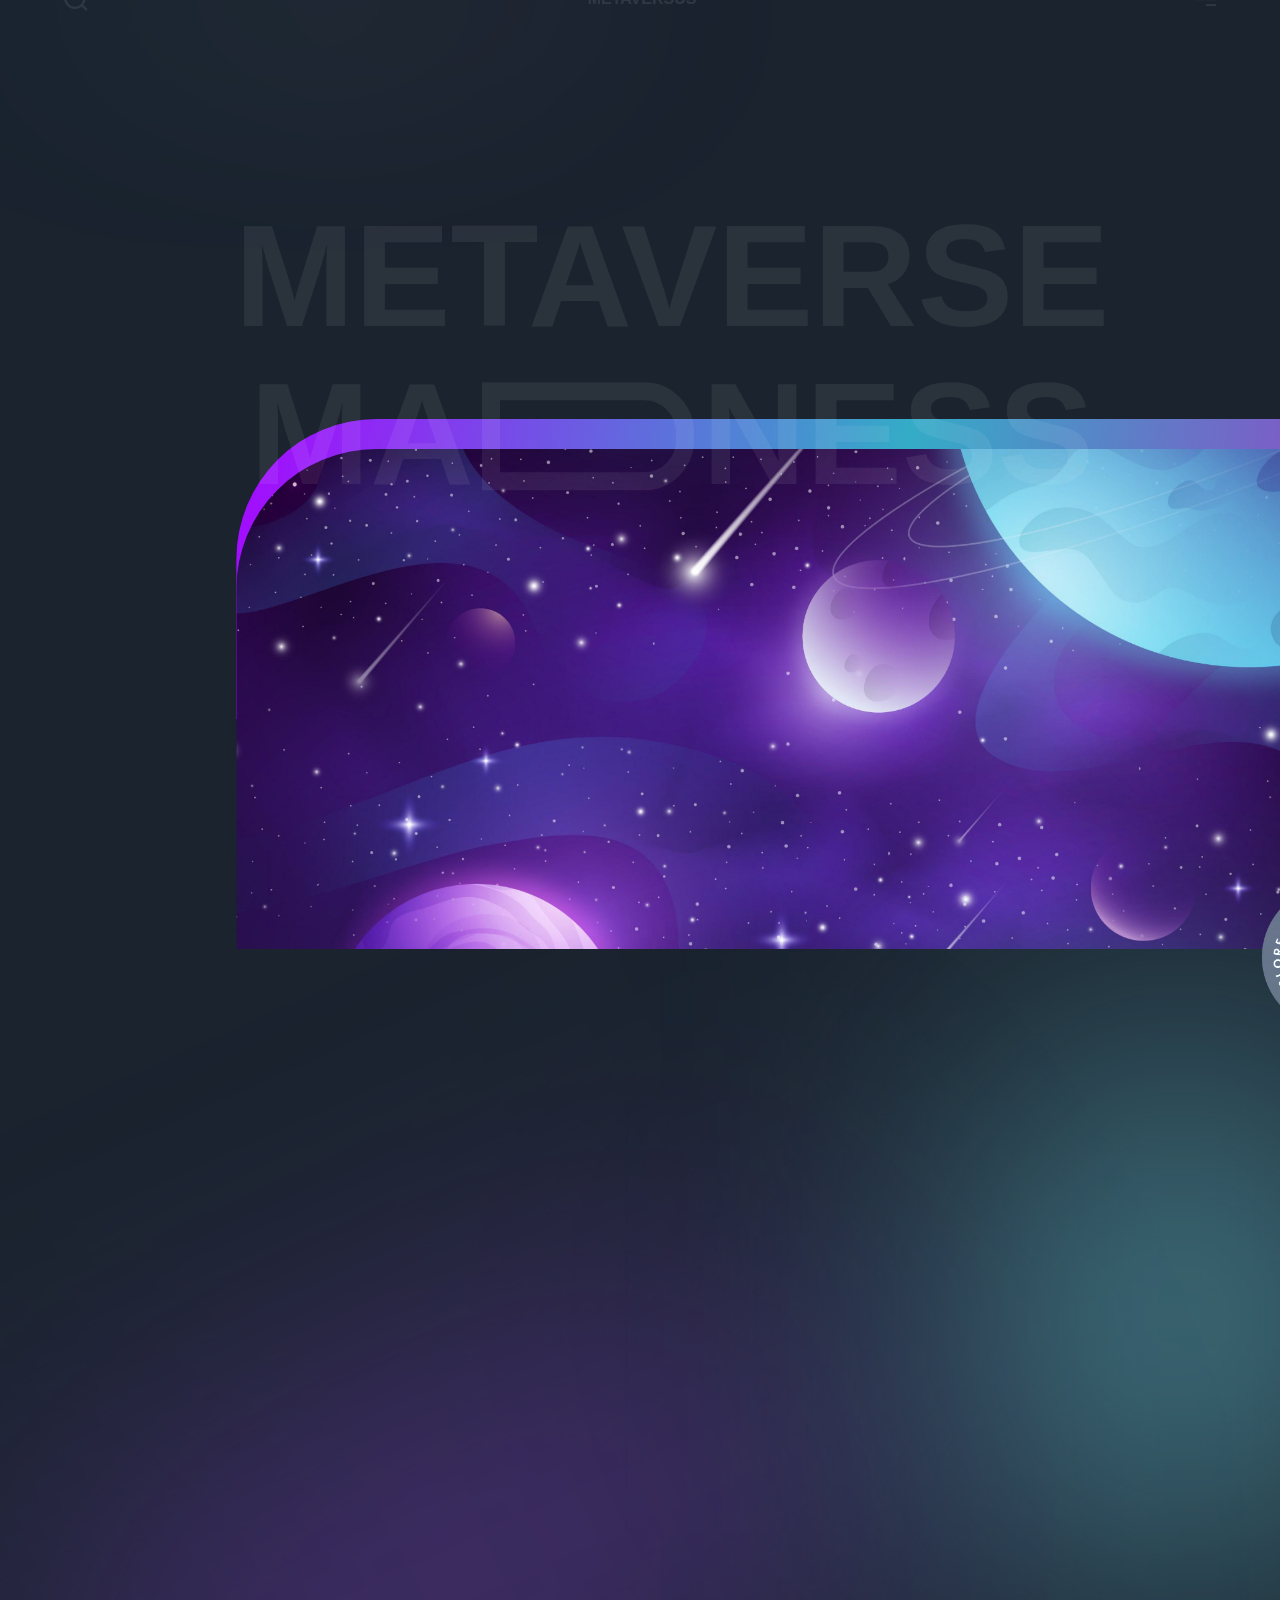
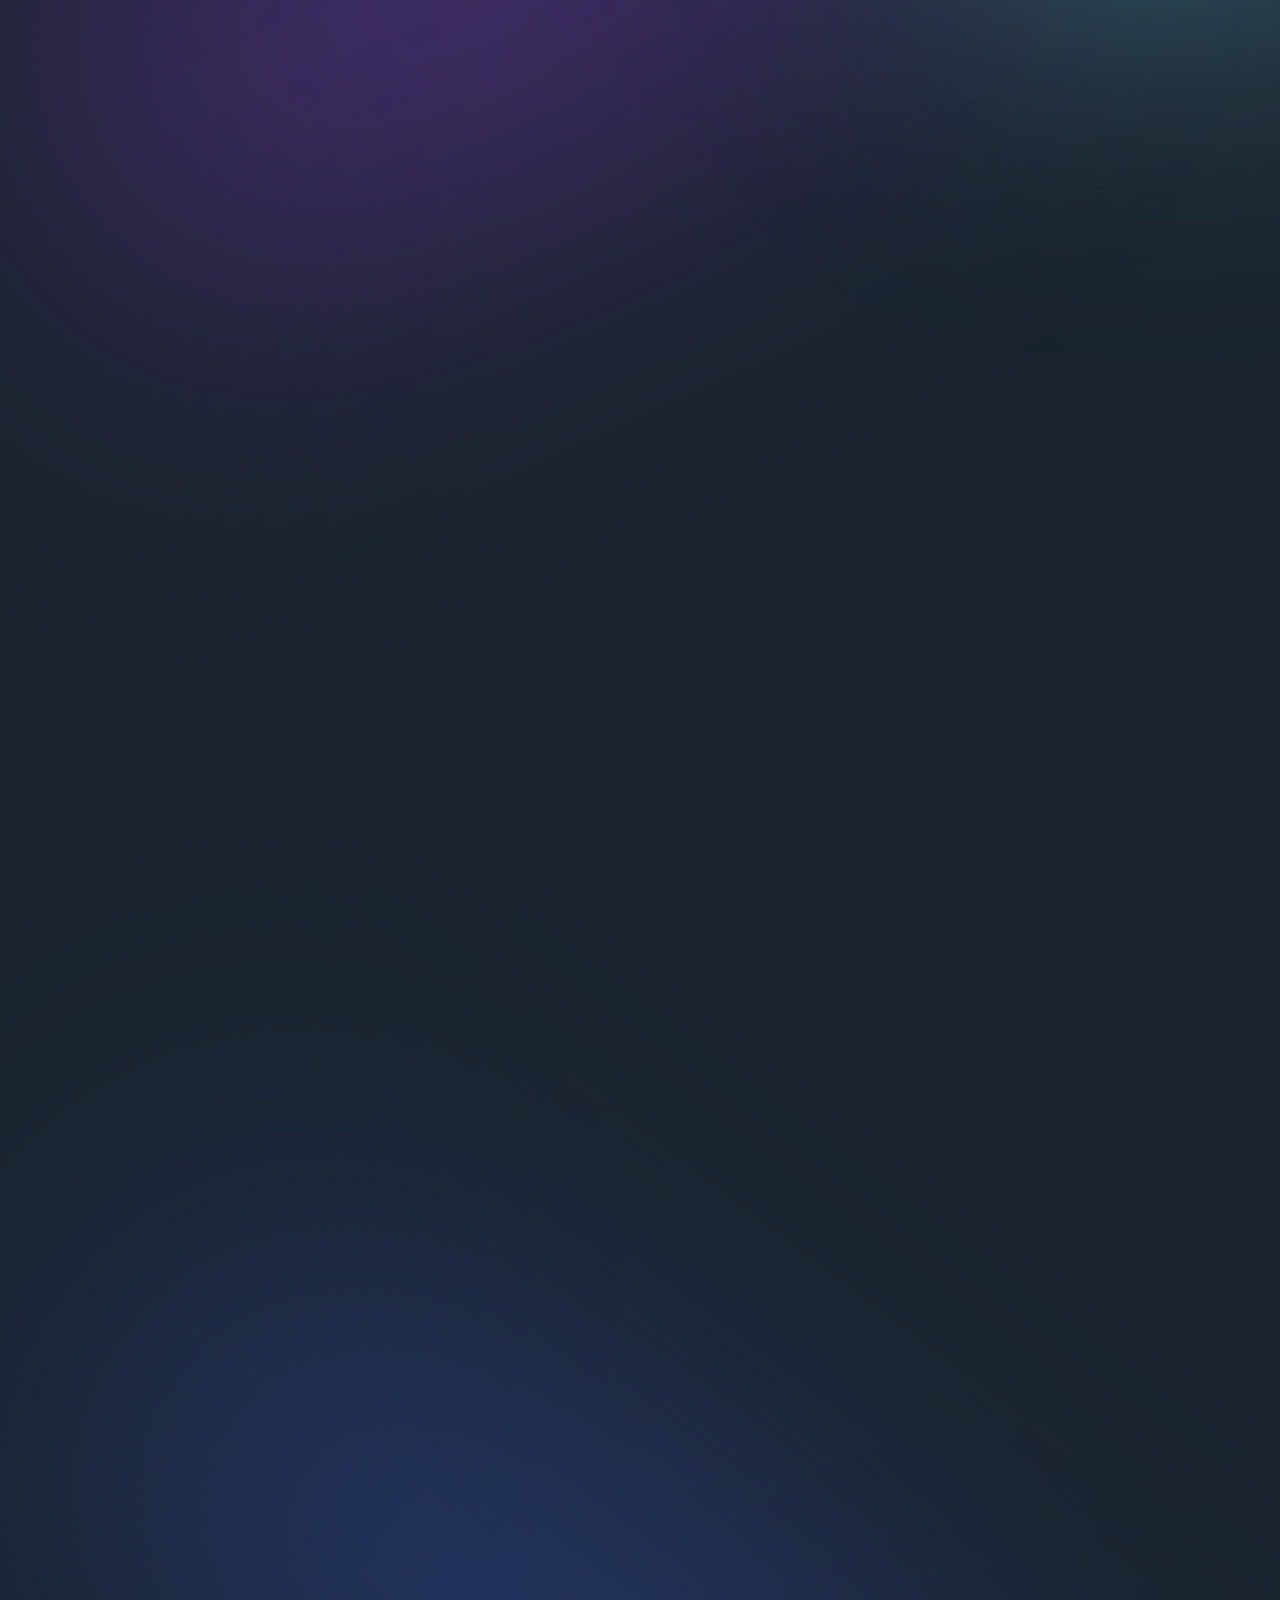
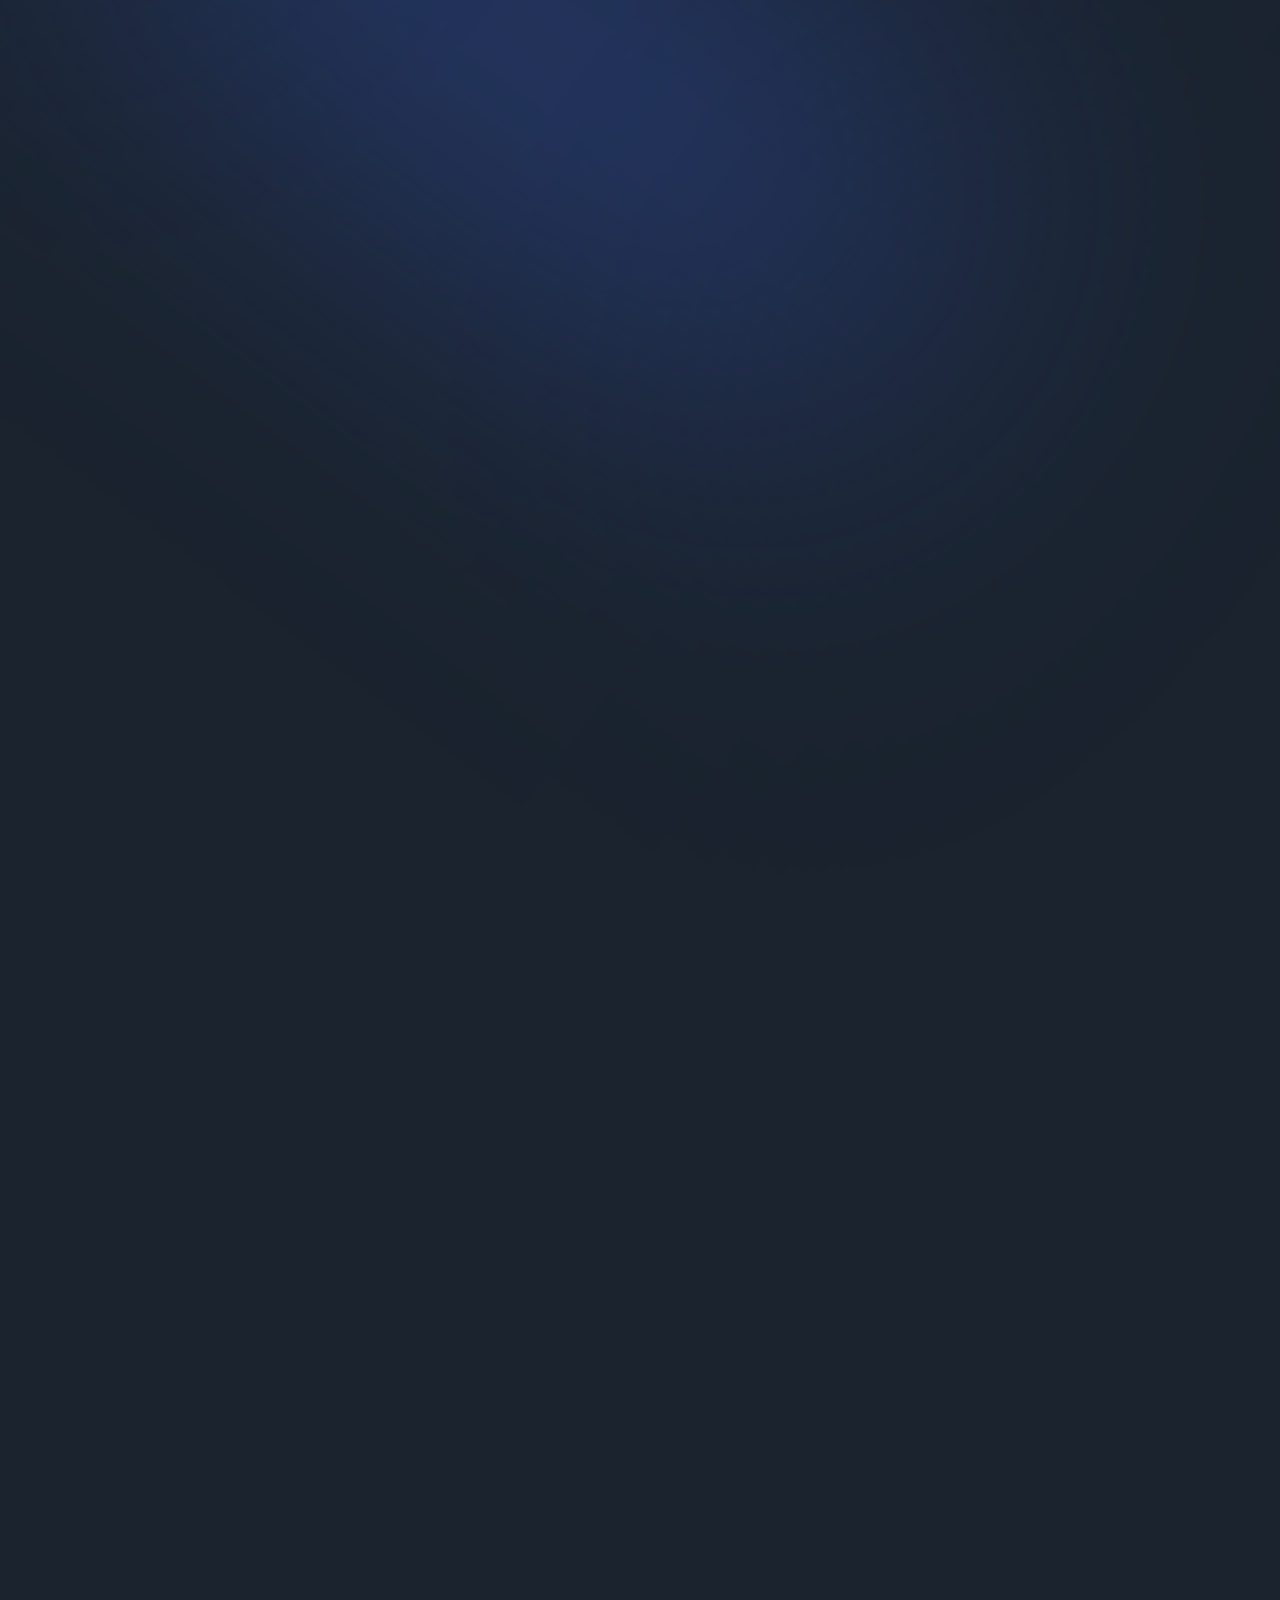
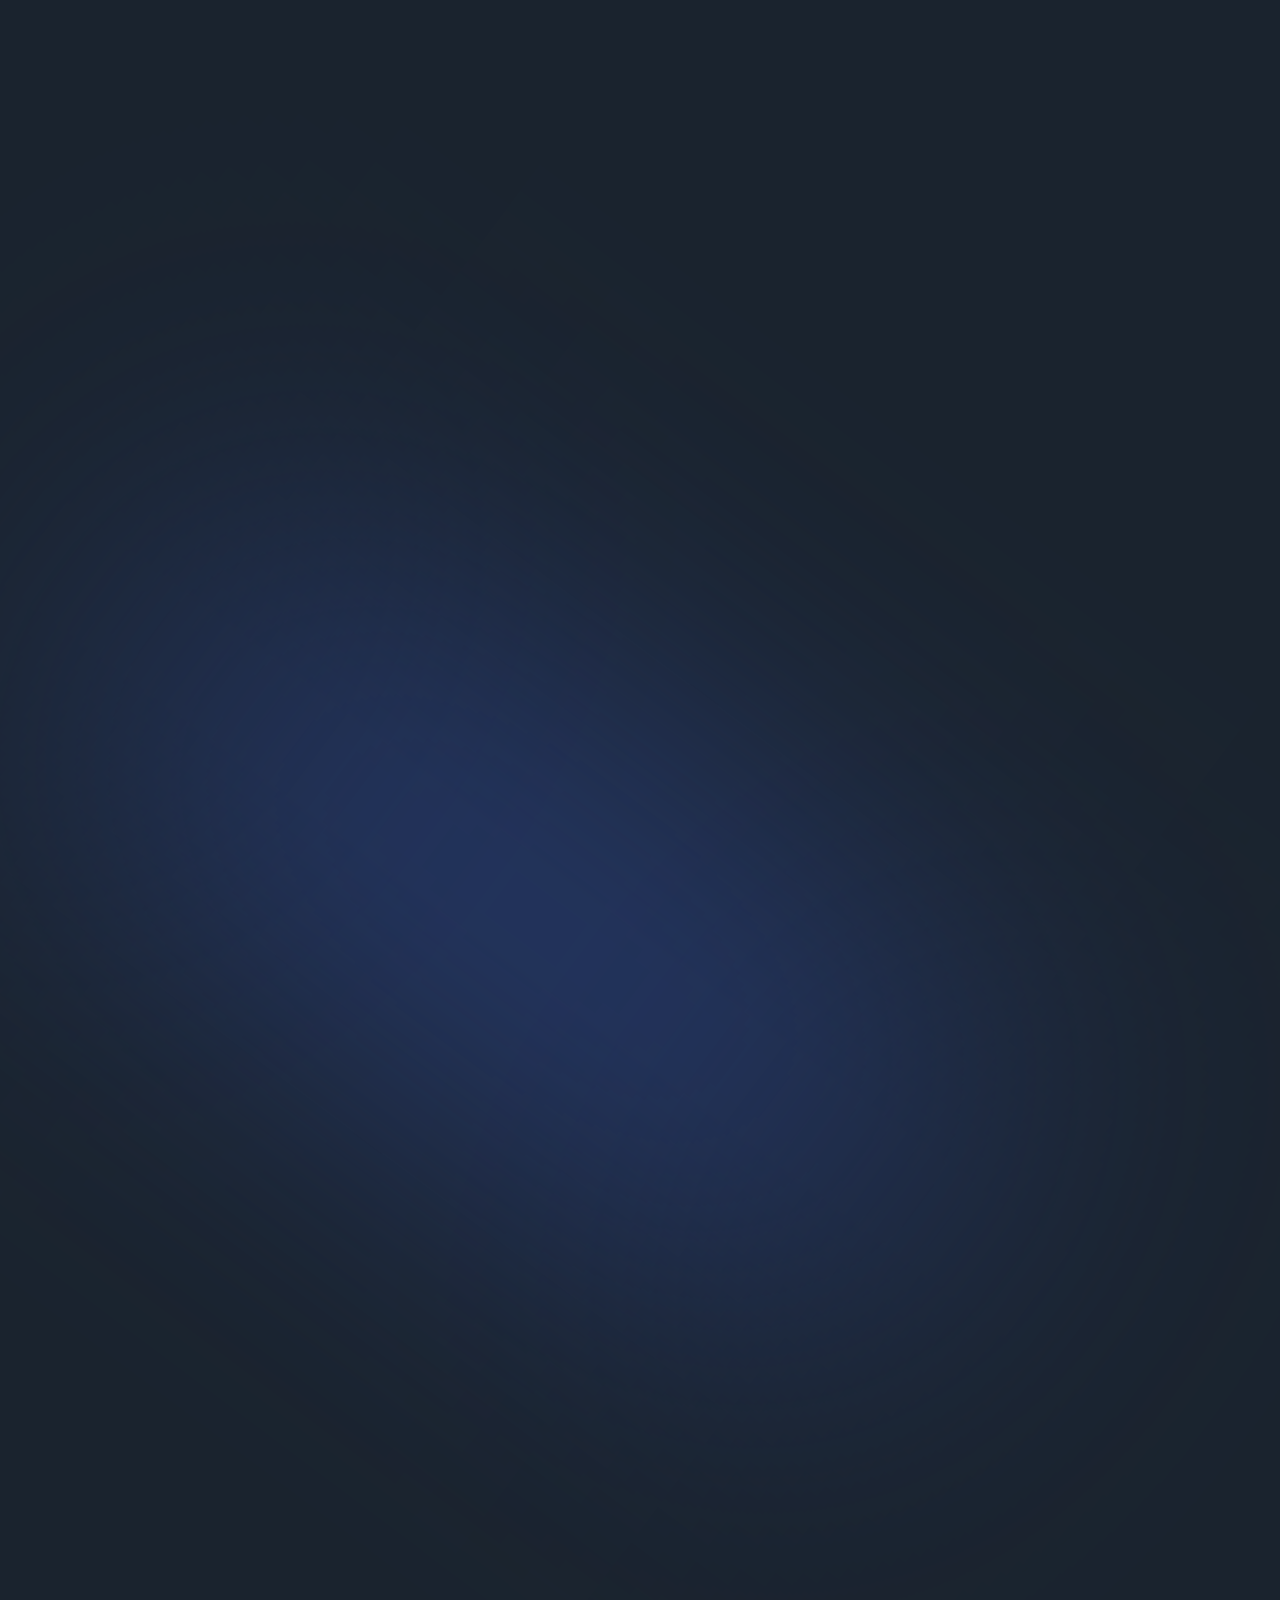
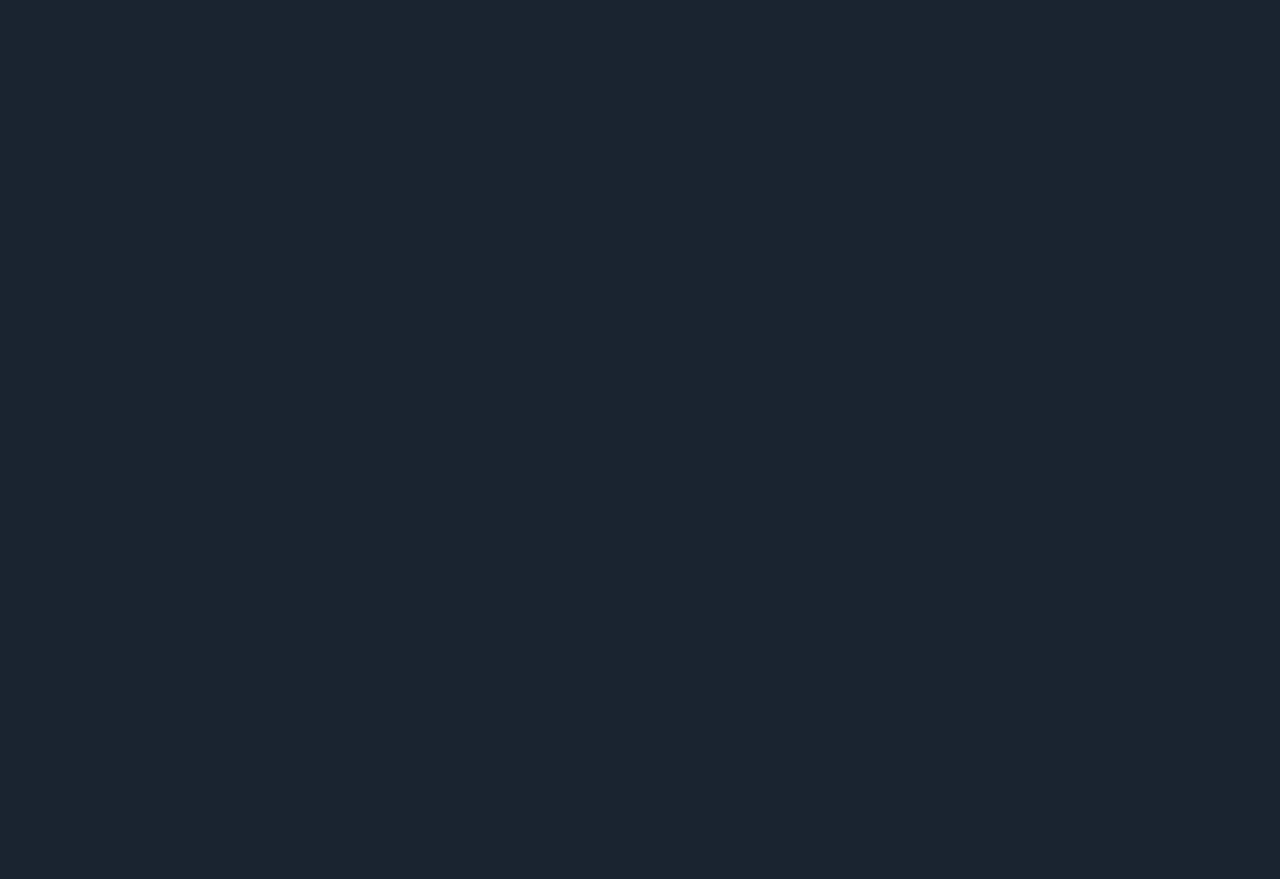
<file: index.html>
<!DOCTYPE html><html><head><meta charSet="utf-8"/><title>Metaversus</title><meta name="viewport" content="width=device-width, initial-scale=1"/><link rel="icon" href="/favicon.ico"/><link rel="preconnect" href="https://stijndv.com"/><link rel="stylesheet" href="https://stijndv.com/fonts/Eudoxus-Sans.css"/><meta name="next-head-count" content="6"/><link rel="preload" href="/_next/static/css/f30b71ea267cb8d8.css" as="style"/><link rel="stylesheet" href="/_next/static/css/f30b71ea267cb8d8.css" data-n-g=""/><noscript data-n-css=""></noscript><script defer="" nomodule="" src="/_next/static/chunks/polyfills-c67a75d1b6f99dc8.js"></script><script src="/_next/static/chunks/webpack-7a6cea4e6a92562f.js" defer=""></script><script src="/_next/static/chunks/framework-ffee79c6390da51e.js" defer=""></script><script src="/_next/static/chunks/main-e71c796c4d7cc2e4.js" defer=""></script><script src="/_next/static/chunks/pages/_app-69f127c8f656d125.js" defer=""></script><script src="/_next/static/chunks/910-b79b5d8c24e05cc6.js" defer=""></script><script src="/_next/static/chunks/pages/index-c7d525bbcff660e6.js" defer=""></script><script src="/_next/static/PWCfFgMQy9xw5AktLqjCV/_buildManifest.js" defer=""></script><script src="/_next/static/PWCfFgMQy9xw5AktLqjCV/_ssgManifest.js" defer=""></script></head><body><div id="__next"><div class="bg-primary-black overflow-hidden"><nav class="sm:px-16 px-6 py-8 relative" style="opacity:0;transform:translateY(-50px) translateZ(0)"><div class="absolute w-[50%] inset-0 gradient-01"></div><div class="2xl:max-w-[1280px] w-full mx-auto flex justify-between gap-8"><img src="/search.svg" alt="search" class="w-[24px] h-[24px] object-contain"/><h2 class="font-extrabold text-24px leading-30px text-white">METAVERSUS</h2><img src="/menu.svg" alt="menu" class="w-24px h-24px object-contain"/></div></nav><section class="sm:py-16 xs:py-8 py-12 sm:pl-16 pl-6"><div class="2xl:max-w-[1280px] w-full mx-auto flex flex-col"><div class="flex justify-center items-center flex-col relative z-10"><h1 class="font-bold lg:text-[144px] md:text-[100px] sm:text-[60px] text-[44px] lg:leading-[158.4px] md:leading-[114.4px] sm:leading-[74.4px] leading-[64.4px] uppercase text-white" style="opacity:0;transform:translateY(50px) translateZ(0)">Metaverse</h1><div class="flex flex-row justify-center items-center" style="opacity:0;transform:translateY(50px) translateZ(0)"><h1 class="font-bold lg:text-[144px] md:text-[100px] sm:text-[60px] text-[44px] lg:leading-[158.4px] md:leading-[114.4px] sm:leading-[74.4px] leading-[64.4px] uppercase text-white">Ma</h1><div class="md:w-[212px] sm:w-[80px] w-[60px] md:h-[108px] sm:h-[48px] h-[38px] md:border-[18px] border-[9px] rounded-r-[50px] border-white sm:mx-2 mx-[6px]"></div><h1 class="font-bold lg:text-[144px] md:text-[100px] sm:text-[60px] text-[44px] lg:leading-[158.4px] md:leading-[114.4px] sm:leading-[74.4px] leading-[64.4px] uppercase text-white">Ness</h1></div></div><div class="relative w-full md:-mt-[20px] -mt-[12px]" style="transform:translateX(100%) translateY(0px) translateZ(0)"><div class="absolute w-full h-[300px] hero-gradient rounded-tl-[140px] z-[0] -top-[30px]"></div><img src="/cover.png" alt="hero_cover" class="w-full sm:h-[500px] h-[350px] object-cover rounded-tl-[140px] z-10 relative"/><a href="#explore"><div class="w-full flex justify-end sm:-mt-[70px] -mt-[50px] pr-[40px] relative z-10"><img src="/stamp.png" alt="stamp" class="sm:w-[155px] w-[100px] sm:h-[155px] h-[100px] object-contain"/></div></a></div></div></section><div class="relative"><section class="sm:p-16 xs:p-8 px-6 py-12 relative z-10"><div class="gradient-02 z-0"></div><div class="2xl:max-w-[1280px] w-full mx-auto flex justify-center items-center flex-col"><p class="font-note text-[14px] text-secondary-white text-center" style="opacity:0"><span style="opacity:0;transform:translateY(20px) translateZ(0)">|</span><span style="opacity:0;transform:translateY(20px) translateZ(0)"> </span><span style="opacity:0;transform:translateY(20px) translateZ(0)">A</span><span style="opacity:0;transform:translateY(20px) translateZ(0)">b</span><span style="opacity:0;transform:translateY(20px) translateZ(0)">o</span><span style="opacity:0;transform:translateY(20px) translateZ(0)">u</span><span style="opacity:0;transform:translateY(20px) translateZ(0)">t</span><span style="opacity:0;transform:translateY(20px) translateZ(0)"> </span><span style="opacity:0;transform:translateY(20px) translateZ(0)">M</span><span style="opacity:0;transform:translateY(20px) translateZ(0)">e</span><span style="opacity:0;transform:translateY(20px) translateZ(0)">t</span><span style="opacity:0;transform:translateY(20px) translateZ(0)">a</span><span style="opacity:0;transform:translateY(20px) translateZ(0)">v</span><span style="opacity:0;transform:translateY(20px) translateZ(0)">e</span><span style="opacity:0;transform:translateY(20px) translateZ(0)">r</span><span style="opacity:0;transform:translateY(20px) translateZ(0)">s</span><span style="opacity:0;transform:translateY(20px) translateZ(0)">u</span><span style="opacity:0;transform:translateY(20px) translateZ(0)">s</span></p><p class="mt-[8px] font-normal sm:text-[32px] text-[20px] text-center text-secondary-white" style="opacity:0;transform:translateX(0px) translateY(100px) translateZ(0)"><span class="font-extrabold text-white">Metaverse</span> is a new thing in the future, where you can enjoy the virtual world by feeling like it&#x27;s really real, you can feel what you feel in this metaverse world, because this is really the<!-- --> <span class="font-extrabold text-white">madness of the metaverse</span> <!-- -->of today, using only<!-- --> <span class="font-extrabold text-white">VR</span> devices you can easily explore the metaverse world you want, turn your dreams into reality. Let&#x27;s<!-- --> <span class="font-extrabold text-white">explore</span> the madness of the metaverse by scrolling down</p><img src="/arrow-down.svg" alt="arrow down" class="w-[18px] h-[28px] object-contain mt-[28px]" style="opacity:0;transform:translateX(0px) translateY(100px) translateZ(0)"/></div></section><div class="gradient-03 z-0"></div><section class="sm:p-16 xs:p-8 px-6 py-12" id="explore"><div class="2xl:max-w-[1280px] w-full mx-auto flex flex-col"><p class="font-note text-[14px] text-secondary-white text-center" style="opacity:0"><span style="opacity:0;transform:translateY(20px) translateZ(0)">|</span><span style="opacity:0;transform:translateY(20px) translateZ(0)"> </span><span style="opacity:0;transform:translateY(20px) translateZ(0)">T</span><span style="opacity:0;transform:translateY(20px) translateZ(0)">h</span><span style="opacity:0;transform:translateY(20px) translateZ(0)">e</span><span style="opacity:0;transform:translateY(20px) translateZ(0)"> </span><span style="opacity:0;transform:translateY(20px) translateZ(0)">w</span><span style="opacity:0;transform:translateY(20px) translateZ(0)">o</span><span style="opacity:0;transform:translateY(20px) translateZ(0)">r</span><span style="opacity:0;transform:translateY(20px) translateZ(0)">l</span><span style="opacity:0;transform:translateY(20px) translateZ(0)">d</span></p><h2 class="mt-[8px] font-bold md:text-[64px] text-[40px] text-white text-center" style="opacity:0;transform:translateY(20px) translateZ(0)">Choose the world you want<br class="md:block hidden"/>to explore</h2><div class="mt-[50px] flex lg:flex-row flex-col min-h-[70vh] gap-5"><div class="relative lg:flex-[0.5] flex-[2]
    flex items-center justify-center min-w-[170px] h-[700px] transition-[flex] duration-[0.7s]
    ease-out-flex cursor-position" style="opacity:0;transform:translateX(-100px) translateY(0px) translateZ(0)"><img src="/planet-01.png" alt="The Hogwarts" class="absolute w-full h-full object-cover rounded-[24px]"/><h3 class="font-semibold sm:text-[26px] text-[18px] text-white absolute z-0 lg:bottom-20 lg:rotate-[-90deg] lg:origin-[0,0]">The Hogwarts</h3></div><div class="relative lg:flex-[3.5] flex-[10]
    flex items-center justify-center min-w-[170px] h-[700px] transition-[flex] duration-[0.7s]
    ease-out-flex cursor-position" style="opacity:0;transform:translateX(-100px) translateY(0px) translateZ(0)"><img src="/planet-02.png" alt="The Upside Down" class="absolute w-full h-full object-cover rounded-[24px]"/><div class="absolute bottom-0 p-8 flex justify-start w-full flex-col bg-[rgba(0,0,0,0.5)] rounded-b-[24px]"><div class="flex justify-center items-center w-[60px] h-[60px] rounded-[24px] glass-morphism mb-[16px]"><img src="/headset.svg" alt="headset" class="w-1/2 h-1/2 object-contain"/></div><p class="font-normal text-16px leading-20px text-white uppercase">Enter the Metavarse</p><h2 class="mt-[24px] font-semibold sm:text-[32px] text-[24px] text-white">The Upside Down</h2></div></div><div class="relative lg:flex-[0.5] flex-[2]
    flex items-center justify-center min-w-[170px] h-[700px] transition-[flex] duration-[0.7s]
    ease-out-flex cursor-position" style="opacity:0;transform:translateX(-100px) translateY(0px) translateZ(0)"><img src="/planet-03.png" alt="Kadirojo Permai" class="absolute w-full h-full object-cover rounded-[24px]"/><h3 class="font-semibold sm:text-[26px] text-[18px] text-white absolute z-0 lg:bottom-20 lg:rotate-[-90deg] lg:origin-[0,0]">Kadirojo Permai</h3></div><div class="relative lg:flex-[0.5] flex-[2]
    flex items-center justify-center min-w-[170px] h-[700px] transition-[flex] duration-[0.7s]
    ease-out-flex cursor-position" style="opacity:0;transform:translateX(-100px) translateY(0px) translateZ(0)"><img src="/planet-04.png" alt="Paradise Island" class="absolute w-full h-full object-cover rounded-[24px]"/><h3 class="font-semibold sm:text-[26px] text-[18px] text-white absolute z-0 lg:bottom-20 lg:rotate-[-90deg] lg:origin-[0,0]">Paradise Island</h3></div><div class="relative lg:flex-[0.5] flex-[2]
    flex items-center justify-center min-w-[170px] h-[700px] transition-[flex] duration-[0.7s]
    ease-out-flex cursor-position" style="opacity:0;transform:translateX(-100px) translateY(0px) translateZ(0)"><img src="/planet-05.png" alt="Hawkins Labs" class="absolute w-full h-full object-cover rounded-[24px]"/><h3 class="font-semibold sm:text-[26px] text-[18px] text-white absolute z-0 lg:bottom-20 lg:rotate-[-90deg] lg:origin-[0,0]">Hawkins Labs</h3></div></div></div></section></div><div class="relative"><section class="sm:p-16 xs:p-8 px-6 py-12 relative z-10"><div class="undefined mx-auto flex lg:flex-row flex-col gap-8"><div class="flex-1 flex justify-center items-center" style="transform:translateX(-100%) rotate(120deg) translateZ(0)"><img src="/get-started.png" alt="get-started" class="w-[90%] h-[90%] object-contain"/></div><div class="flex-[0.75] flex justify-center flex-col" style="opacity:0;transform:translateX(100px) translateY(0px) translateZ(0)"><p class="font-note text-[14px] text-secondary-white undefined" style="opacity:0"><span style="opacity:0;transform:translateY(20px) translateZ(0)">|</span><span style="opacity:0;transform:translateY(20px) translateZ(0)"> </span><span style="opacity:0;transform:translateY(20px) translateZ(0)">H</span><span style="opacity:0;transform:translateY(20px) translateZ(0)">o</span><span style="opacity:0;transform:translateY(20px) translateZ(0)">w</span><span style="opacity:0;transform:translateY(20px) translateZ(0)"> </span><span style="opacity:0;transform:translateY(20px) translateZ(0)">M</span><span style="opacity:0;transform:translateY(20px) translateZ(0)">e</span><span style="opacity:0;transform:translateY(20px) translateZ(0)">t</span><span style="opacity:0;transform:translateY(20px) translateZ(0)">a</span><span style="opacity:0;transform:translateY(20px) translateZ(0)">v</span><span style="opacity:0;transform:translateY(20px) translateZ(0)">e</span><span style="opacity:0;transform:translateY(20px) translateZ(0)">r</span><span style="opacity:0;transform:translateY(20px) translateZ(0)">s</span><span style="opacity:0;transform:translateY(20px) translateZ(0)">u</span><span style="opacity:0;transform:translateY(20px) translateZ(0)">s</span><span style="opacity:0;transform:translateY(20px) translateZ(0)"> </span><span style="opacity:0;transform:translateY(20px) translateZ(0)">W</span><span style="opacity:0;transform:translateY(20px) translateZ(0)">o</span><span style="opacity:0;transform:translateY(20px) translateZ(0)">r</span><span style="opacity:0;transform:translateY(20px) translateZ(0)">k</span><span style="opacity:0;transform:translateY(20px) translateZ(0)">s</span></p><h2 class="mt-[8px] font-bold md:text-[64px] text-[40px] text-white undefined" style="opacity:0;transform:translateY(20px) translateZ(0)">Get started with just a few clicks</h2><div class="mt-[31px] flex flex-col max-w-[370px] gap-[24px]"><div class="flex justify-center items-center flex-row"><div class="flex justify-center items-center w-[70px] h-[70px] rounded-[24px] bg-[#323f5d]"><p class="font-bold text-[20px] text-white">0<!-- -->1</p></div><p class="flex-1 ml-[30px] font-normal text-[18px] text-[#B0B0B0] leading-[32px]">Find a world that suits you and you want to enter</p></div><div class="flex justify-center items-center flex-row"><div class="flex justify-center items-center w-[70px] h-[70px] rounded-[24px] bg-[#323f5d]"><p class="font-bold text-[20px] text-white">0<!-- -->2</p></div><p class="flex-1 ml-[30px] font-normal text-[18px] text-[#B0B0B0] leading-[32px]">Enter the world by reading basmalah to be safe</p></div><div class="flex justify-center items-center flex-row"><div class="flex justify-center items-center w-[70px] h-[70px] rounded-[24px] bg-[#323f5d]"><p class="font-bold text-[20px] text-white">0<!-- -->3</p></div><p class="flex-1 ml-[30px] font-normal text-[18px] text-[#B0B0B0] leading-[32px]">No need to beat around the bush, just stay on the gas and have fun</p></div></div></div></div></section><div class="gradient-04 z-0"></div><section class="sm:p-16 xs:p-8 px-6 py-12 relative z-10"><div class="2xl:max-w-[1280px] w-full mx-auto flex lg:flex-row flex-col gap-8"><div class="flex-[0.95] flex justify-center flex-col" style="opacity:0;transform:translateX(-100px) translateY(0px) translateZ(0)"><p class="font-note text-[14px] text-secondary-white undefined" style="opacity:0"><span style="opacity:0;transform:translateY(20px) translateZ(0)">|</span><span style="opacity:0;transform:translateY(20px) translateZ(0)"> </span><span style="opacity:0;transform:translateY(20px) translateZ(0)">W</span><span style="opacity:0;transform:translateY(20px) translateZ(0)">h</span><span style="opacity:0;transform:translateY(20px) translateZ(0)">a</span><span style="opacity:0;transform:translateY(20px) translateZ(0)">t</span><span style="opacity:0;transform:translateY(20px) translateZ(0)">s</span><span style="opacity:0;transform:translateY(20px) translateZ(0)"> </span><span style="opacity:0;transform:translateY(20px) translateZ(0)">n</span><span style="opacity:0;transform:translateY(20px) translateZ(0)">e</span><span style="opacity:0;transform:translateY(20px) translateZ(0)">w</span><span style="opacity:0;transform:translateY(20px) translateZ(0)">?</span></p><h2 class="mt-[8px] font-bold md:text-[64px] text-[40px] text-white undefined" style="opacity:0;transform:translateY(20px) translateZ(0)">What&#x27;s new about Metaversus?</h2><div class="mt-[48px] flex flex-wrap justify-between gap-[24px]"><div class="flex-1 flex flex-col sm:max-w-[250px] min-w-[210px]"><div class="flex justify-center items-center w-[70px] h-[70px] rounded-[24px] bg-[#323F5D]"><img src="/vrpano.svg" alt="icon" class="w-1/2 h-1/2 object-contain"/></div><h1 class="mt-[26px] font-bold text-[24px] leading-[30.24px] text-white">Title <!-- -->A new world</h1><p class="flex-1 mt-[16px] font-normal text-[18px] text-[#B0B0B0] leading-[32.4px]">we have the latest update with new world for you to try never mind</p></div><div class="flex-1 flex flex-col sm:max-w-[250px] min-w-[210px]"><div class="flex justify-center items-center w-[70px] h-[70px] rounded-[24px] bg-[#323F5D]"><img src="/headset.svg" alt="icon" class="w-1/2 h-1/2 object-contain"/></div><h1 class="mt-[26px] font-bold text-[24px] leading-[30.24px] text-white">Title <!-- -->More realistic</h1><p class="flex-1 mt-[16px] font-normal text-[18px] text-[#B0B0B0] leading-[32.4px]">In the latest update, your eyes are narrow, making the world more realistic than ever</p></div></div></div><div class="flex-1 flex justify-center items-center" style="transform:translateX(100%) rotate(120deg) translateZ(0)"><img src="/whats-new.png" alt="get-started" class="w-[90%] h-[90%] object-contain"/></div></div></section></div><section class="sm:p-16 xs:p-8 px-6 py-12 relative z-10"><div class="2xl:max-w-[1280px] w-full mx-auto flex flex-col"><p class="font-note text-[14px] text-secondary-white text-center" style="opacity:0"><span style="opacity:0;transform:translateY(20px) translateZ(0)">|</span><span style="opacity:0;transform:translateY(20px) translateZ(0)"> </span><span style="opacity:0;transform:translateY(20px) translateZ(0)">P</span><span style="opacity:0;transform:translateY(20px) translateZ(0)">e</span><span style="opacity:0;transform:translateY(20px) translateZ(0)">o</span><span style="opacity:0;transform:translateY(20px) translateZ(0)">p</span><span style="opacity:0;transform:translateY(20px) translateZ(0)">l</span><span style="opacity:0;transform:translateY(20px) translateZ(0)">e</span><span style="opacity:0;transform:translateY(20px) translateZ(0)"> </span><span style="opacity:0;transform:translateY(20px) translateZ(0)">o</span><span style="opacity:0;transform:translateY(20px) translateZ(0)">n</span><span style="opacity:0;transform:translateY(20px) translateZ(0)"> </span><span style="opacity:0;transform:translateY(20px) translateZ(0)">t</span><span style="opacity:0;transform:translateY(20px) translateZ(0)">h</span><span style="opacity:0;transform:translateY(20px) translateZ(0)">e</span><span style="opacity:0;transform:translateY(20px) translateZ(0)"> </span><span style="opacity:0;transform:translateY(20px) translateZ(0)">W</span><span style="opacity:0;transform:translateY(20px) translateZ(0)">o</span><span style="opacity:0;transform:translateY(20px) translateZ(0)">r</span><span style="opacity:0;transform:translateY(20px) translateZ(0)">l</span><span style="opacity:0;transform:translateY(20px) translateZ(0)">d</span></p><h2 class="mt-[8px] font-bold md:text-[64px] text-[40px] text-white undefined" style="opacity:0;transform:translateY(20px) translateZ(0)">Track friends around you and invite them to play together in the same world</h2><div class="relative mt-[68px] flex w-full h0[550px]" style="opacity:0;transform:translateX(0px) translateY(100px) translateZ(0)"><img src="/map.png" alt="map" class="w-full h-full object-cover"/><div class="absolute bottom-20 right-20 w-[70px] h-[70px] p-[6px] rounded-full bg-[#5d6680]"><img src="/people-01.png" alt="people" class="w-full h-full"/></div><div class="absolute top-10 left-20 w-[70px] h-[70px] p-[6px] rounded-full bg-[#5d6680]"><img src="/people-02.png" alt="people" class="w-full h-full"/></div><div class="absolute top-1/2 left-[45%] w-[70px] h-[70px] p-[6px] rounded-full bg-[#5d6680]"><img src="/people-03.png" alt="people" class="w-full h-full"/></div></div></div></section><div class="relative"><section class="sm:p-16 xs:p-8 px-6 py-12 relative z-10"><div class="2xl:max-w-[1280px] w-full mx-auto flex flex-col"><p class="font-note text-[14px] text-secondary-white text-center" style="opacity:0"><span style="opacity:0;transform:translateY(20px) translateZ(0)">|</span><span style="opacity:0;transform:translateY(20px) translateZ(0)"> </span><span style="opacity:0;transform:translateY(20px) translateZ(0)">I</span><span style="opacity:0;transform:translateY(20px) translateZ(0)">n</span><span style="opacity:0;transform:translateY(20px) translateZ(0)">s</span><span style="opacity:0;transform:translateY(20px) translateZ(0)">i</span><span style="opacity:0;transform:translateY(20px) translateZ(0)">g</span><span style="opacity:0;transform:translateY(20px) translateZ(0)">h</span><span style="opacity:0;transform:translateY(20px) translateZ(0)">t</span></p><h2 class="mt-[8px] font-bold md:text-[64px] text-[40px] text-white text-center" style="opacity:0;transform:translateY(20px) translateZ(0)">Insight about metaverse</h2><div class="mt-[50px] flex flex-col gap-[30px]"><div class="flex md:flex-row flex-col gap-4" style="opacity:0;transform:translateX(0px) translateY(100px) translateZ(0)"><img src="/planet-06.png" alt="The launch of the Metaverse makes Elon musk ketar-ketir" class="md:w-[270px] w-full h-[250px] rounded-[32px] object-cover"/><div class="w-full flex justify-between items-center"><div class="flex-1 md:ml-[62px] flex flex-col max-w-[650px]"><h4 class="font-normal lg:text-[42px] text-[26px] text-white">The launch of the Metaverse makes Elon musk ketar-ketir</h4><p class="mt-[16px font-normal lg:text-[20px] text-[14px] text-secondary-white">Magna etiam tempor orci eu lobortis elementum nibh tellus molestie. Diam maecenas sed enim ut sem viverra alique.</p></div><div class="lg:flex hidden justify-center items-center w-[100px] h-[100px] rounded-full bg-transparent border-[1px] border-white"><img src="/arrow.svg" alt="arrow" class="w-[40%] h-[40%] object-contain"/></div></div></div><div class="flex md:flex-row flex-col gap-4" style="opacity:0;transform:translateX(0px) translateY(100px) translateZ(0)"><img src="/planet-07.png" alt="7 tips to easily master the madness of the Metaverse" class="md:w-[270px] w-full h-[250px] rounded-[32px] object-cover"/><div class="w-full flex justify-between items-center"><div class="flex-1 md:ml-[62px] flex flex-col max-w-[650px]"><h4 class="font-normal lg:text-[42px] text-[26px] text-white">7 tips to easily master the madness of the Metaverse</h4><p class="mt-[16px font-normal lg:text-[20px] text-[14px] text-secondary-white">Vitae congue eu consequat ac felis donec. Et magnis dis parturient montes nascetur ridiculus mus. Convallis tellus id interdum</p></div><div class="lg:flex hidden justify-center items-center w-[100px] h-[100px] rounded-full bg-transparent border-[1px] border-white"><img src="/arrow.svg" alt="arrow" class="w-[40%] h-[40%] object-contain"/></div></div></div><div class="flex md:flex-row flex-col gap-4" style="opacity:0;transform:translateX(0px) translateY(100px) translateZ(0)"><img src="/planet-08.png" alt="With one platform you can explore the whole world virtually" class="md:w-[270px] w-full h-[250px] rounded-[32px] object-cover"/><div class="w-full flex justify-between items-center"><div class="flex-1 md:ml-[62px] flex flex-col max-w-[650px]"><h4 class="font-normal lg:text-[42px] text-[26px] text-white">With one platform you can explore the whole world virtually</h4><p class="mt-[16px font-normal lg:text-[20px] text-[14px] text-secondary-white">Quam quisque id diam vel quam elementum. Viverra nam libero justo laoreet sit amet cursus sit. Mauris in aliquam sem</p></div><div class="lg:flex hidden justify-center items-center w-[100px] h-[100px] rounded-full bg-transparent border-[1px] border-white"><img src="/arrow.svg" alt="arrow" class="w-[40%] h-[40%] object-contain"/></div></div></div></div></div></section><div class="gradient-04 z-0"></div><section class="sm:p-16 xs:p-8 px-6 py-12 relative z-10"><div class="2xl:max-w-[1280px] w-full mx-auto flex flex-col lg:flex-row gap-6"><div class="flex-[0.5] lg:max-w-[370px] flex justify-end flex-col gradient-05 sm:p-8 p-4 rounded-[32px] border-[1px] border-[#6a6a6a] relative" style="opacity:0;transform:translateX(-100px) translateY(0px) translateZ(0)"><div class="feedblack-gradient"><div><h4 class="font-bold sm:text-[32px] text-[26px] sm:leading-[40px] leading-[36px] text-white">Samanta</h4><p class="mt-[8px] font-normal sm:text-[18px] text-[12px] sm:leading-[22px] leading-[16px] text-white">Founded | Metaversus</p></div><p class="mt-[24px] font-normal sm:text-[18px] text-[12px] sm:leading-[45px] leading-[16px] text-white">“With the development of today&#x27;s technology, metaverse is very useful for today&#x27;s work, or can be called web 3.0. by using metaverse you can use it as anything”</p></div></div><div class="relative flex-1 flex justify-center items-center" style="opacity:0;transform:translateX(100px) translateY(0px) translateZ(0)"><img src="/planet-09.png" alt="planet-09" class="w-full h-auto lg:h-[610px] min-h-[210px] object-cover rounded-[40px]"/><div class="lg:block hidden absolute -left-[10%] top-[3%]" style="opacity:0;transform:scale(0) translateZ(0)"><img src="/stamp.png" alt="stamp" class="w-[155px] h-[155px] object-contain"/></div></div></div></section></div><footer class="sm:p-16 xs:p-8 px-6 py-12 py-8 relative" style="opacity:0;transform:translateY(50px) translateZ(0)"><div class="footer-gradient"></div><div class="2xl:max-w-[1280px] w-full mx-auto flex flex-col gap-8"><div class="flex items-center justify-between flex-wrap gap-5"><h4 class="font-bold md:text-[64px] text-[44px] text-white">Enter the Metaverse</h4><button type="button" class="flex items-center h-fit py-4 px-6 bg-[#25618b] rounded-[32px] gap-[12px]"><img src="/headset.svg" alt="gfd" class="w-[24px] h-24x object-contain"/><span class="font-normal text-[16px] text-white">ENTER METAVERSE</span></button></div><div class="flex flex-col"><div class="mb-[50px] h-[2px] bg-white opacity-10"></div><div class="flex items-center justify-between flex-wrap gap-4"><h4 class="font-extrabold text-[24px] text-white opacity-50">Metaversus</h4><p class="font-normal text-[14px] text-white opacity-50">Copyright © 2021 - 2022 Metaversus. All rights reserved.</p><div class="flex gap-4"><img src="/twitter.svg" alt="twitter" class="cursor-pointer w-[24px] h-[24px] objecfit-contain"/><img src="/linkedin.svg" alt="linkedin" class="cursor-pointer w-[24px] h-[24px] objecfit-contain"/><img src="/instagram.svg" alt="instagram" class="cursor-pointer w-[24px] h-[24px] objecfit-contain"/><img src="/facebook.svg" alt="facebook" class="cursor-pointer w-[24px] h-[24px] objecfit-contain"/></div></div></div></div></footer></div></div><script id="__NEXT_DATA__" type="application/json">{"props":{"pageProps":{}},"page":"/","query":{},"buildId":"PWCfFgMQy9xw5AktLqjCV","nextExport":true,"autoExport":true,"isFallback":false,"scriptLoader":[]}</script></body></html>
</file>
<file: _next/static/css/f30b71ea267cb8d8.css>
/*
! tailwindcss v3.2.4 | MIT License | https://tailwindcss.com
*/*,:after,:before{box-sizing:border-box;border:0 solid #e5e7eb}:after,:before{--tw-content:""}html{line-height:1.5;-webkit-text-size-adjust:100%;-moz-tab-size:4;-o-tab-size:4;tab-size:4;font-family:ui-sans-serif,system-ui,-apple-system,BlinkMacSystemFont,Segoe UI,Roboto,Helvetica Neue,Arial,Noto Sans,sans-serif,Apple Color Emoji,Segoe UI Emoji,Segoe UI Symbol,Noto Color Emoji;font-feature-settings:normal}body{margin:0;line-height:inherit}hr{height:0;color:inherit;border-top-width:1px}abbr:where([title]){-webkit-text-decoration:underline dotted;text-decoration:underline dotted}h1,h2,h3,h4,h5,h6{font-size:inherit;font-weight:inherit}a{color:inherit;text-decoration:inherit}b,strong{font-weight:bolder}code,kbd,pre,samp{font-family:ui-monospace,SFMono-Regular,Menlo,Monaco,Consolas,Liberation Mono,Courier New,monospace;font-size:1em}small{font-size:80%}sub,sup{font-size:75%;line-height:0;position:relative;vertical-align:baseline}sub{bottom:-.25em}sup{top:-.5em}table{text-indent:0;border-color:inherit;border-collapse:collapse}button,input,optgroup,select,textarea{font-family:inherit;font-size:100%;font-weight:inherit;line-height:inherit;color:inherit;margin:0;padding:0}button,select{text-transform:none}[type=button],[type=reset],[type=submit],button{-webkit-appearance:button;background-color:transparent;background-image:none}:-moz-focusring{outline:auto}:-moz-ui-invalid{box-shadow:none}progress{vertical-align:baseline}::-webkit-inner-spin-button,::-webkit-outer-spin-button{height:auto}[type=search]{-webkit-appearance:textfield;outline-offset:-2px}::-webkit-search-decoration{-webkit-appearance:none}::-webkit-file-upload-button{-webkit-appearance:button;font:inherit}summary{display:list-item}blockquote,dd,dl,figure,h1,h2,h3,h4,h5,h6,hr,p,pre{margin:0}fieldset{margin:0}fieldset,legend{padding:0}menu,ol,ul{list-style:none;margin:0;padding:0}textarea{resize:vertical}input::-moz-placeholder,textarea::-moz-placeholder{opacity:1;color:#9ca3af}input::placeholder,textarea::placeholder{opacity:1;color:#9ca3af}[role=button],button{cursor:pointer}:disabled{cursor:default}audio,canvas,embed,iframe,img,object,svg,video{display:block;vertical-align:middle}img,video{max-width:100%;height:auto}[hidden]{display:none}*,:after,:before{--tw-border-spacing-x:0;--tw-border-spacing-y:0;--tw-translate-x:0;--tw-translate-y:0;--tw-rotate:0;--tw-skew-x:0;--tw-skew-y:0;--tw-scale-x:1;--tw-scale-y:1;--tw-pan-x: ;--tw-pan-y: ;--tw-pinch-zoom: ;--tw-scroll-snap-strictness:proximity;--tw-ordinal: ;--tw-slashed-zero: ;--tw-numeric-figure: ;--tw-numeric-spacing: ;--tw-numeric-fraction: ;--tw-ring-inset: ;--tw-ring-offset-width:0px;--tw-ring-offset-color:#fff;--tw-ring-color:rgba(59,130,246,.5);--tw-ring-offset-shadow:0 0 #0000;--tw-ring-shadow:0 0 #0000;--tw-shadow:0 0 #0000;--tw-shadow-colored:0 0 #0000;--tw-blur: ;--tw-brightness: ;--tw-contrast: ;--tw-grayscale: ;--tw-hue-rotate: ;--tw-invert: ;--tw-saturate: ;--tw-sepia: ;--tw-drop-shadow: ;--tw-backdrop-blur: ;--tw-backdrop-brightness: ;--tw-backdrop-contrast: ;--tw-backdrop-grayscale: ;--tw-backdrop-hue-rotate: ;--tw-backdrop-invert: ;--tw-backdrop-opacity: ;--tw-backdrop-saturate: ;--tw-backdrop-sepia: }::backdrop{--tw-border-spacing-x:0;--tw-border-spacing-y:0;--tw-translate-x:0;--tw-translate-y:0;--tw-rotate:0;--tw-skew-x:0;--tw-skew-y:0;--tw-scale-x:1;--tw-scale-y:1;--tw-pan-x: ;--tw-pan-y: ;--tw-pinch-zoom: ;--tw-scroll-snap-strictness:proximity;--tw-ordinal: ;--tw-slashed-zero: ;--tw-numeric-figure: ;--tw-numeric-spacing: ;--tw-numeric-fraction: ;--tw-ring-inset: ;--tw-ring-offset-width:0px;--tw-ring-offset-color:#fff;--tw-ring-color:rgba(59,130,246,.5);--tw-ring-offset-shadow:0 0 #0000;--tw-ring-shadow:0 0 #0000;--tw-shadow:0 0 #0000;--tw-shadow-colored:0 0 #0000;--tw-blur: ;--tw-brightness: ;--tw-contrast: ;--tw-grayscale: ;--tw-hue-rotate: ;--tw-invert: ;--tw-saturate: ;--tw-sepia: ;--tw-drop-shadow: ;--tw-backdrop-blur: ;--tw-backdrop-brightness: ;--tw-backdrop-contrast: ;--tw-backdrop-grayscale: ;--tw-backdrop-hue-rotate: ;--tw-backdrop-invert: ;--tw-backdrop-opacity: ;--tw-backdrop-saturate: ;--tw-backdrop-sepia: }.absolute{position:absolute}.relative{position:relative}.inset-0{top:0;right:0;bottom:0;left:0}.bottom-0{bottom:0}.-left-\[10\%\]{left:-10%}.top-\[3\%\]{top:3%}.-top-\[30px\]{top:-30px}.bottom-20{bottom:5rem}.right-20{right:5rem}.top-10{top:2.5rem}.left-20{left:5rem}.top-1\/2{top:50%}.left-\[45\%\]{left:45%}.z-0{z-index:0}.z-10{z-index:10}.z-\[0\]{z-index:0}.mx-auto{margin-left:auto;margin-right:auto}.mx-\[6px\]{margin-left:6px;margin-right:6px}.mt-\[8px\]{margin-top:8px}.mb-\[16px\]{margin-bottom:16px}.mt-\[24px\]{margin-top:24px}.mb-\[50px\]{margin-bottom:50px}.mt-\[26px\]{margin-top:26px}.mt-\[16px\]{margin-top:16px}.ml-\[30px\]{margin-left:30px}.mt-\[28px\]{margin-top:28px}.mt-\[50px\]{margin-top:50px}.mt-\[31px\]{margin-top:31px}.-mt-\[12px\]{margin-top:-12px}.-mt-\[50px\]{margin-top:-50px}.mt-\[48px\]{margin-top:48px}.mt-\[68px\]{margin-top:68px}.flex{display:flex}.hidden{display:none}.h-\[700px\]{height:700px}.h-full{height:100%}.h-\[60px\]{height:60px}.h-1\/2{height:50%}.h-fit{height:-moz-fit-content;height:fit-content}.h-\[2px\]{height:2px}.h-\[24px\]{height:24px}.h-\[250px\]{height:250px}.h-\[100px\]{height:100px}.h-\[40\%\]{height:40%}.h-\[70px\]{height:70px}.h-\[28px\]{height:28px}.h-auto{height:auto}.h-\[155px\]{height:155px}.h-\[90\%\]{height:90%}.h-\[300px\]{height:300px}.h-\[350px\]{height:350px}.h-\[38px\]{height:38px}.min-h-\[70vh\]{min-height:70vh}.min-h-\[210px\]{min-height:210px}.w-full{width:100%}.w-\[60px\]{width:60px}.w-1\/2{width:50%}.w-\[24px\]{width:24px}.w-\[100px\]{width:100px}.w-\[40\%\]{width:40%}.w-\[50\%\]{width:50%}.w-\[70px\]{width:70px}.w-\[18px\]{width:18px}.w-\[155px\]{width:155px}.w-\[90\%\]{width:90%}.w-\[100\%\]{width:100%}.min-w-\[170px\]{min-width:170px}.min-w-\[210px\]{min-width:210px}.max-w-\[650px\]{max-width:650px}.max-w-\[370px\]{max-width:370px}.flex-\[10\]{flex:10}.flex-\[2\]{flex:2}.flex-1{flex:1 1 0%}.flex-\[0\.5\]{flex:0.5}.flex-\[0\.75\]{flex:0.75}.flex-\[0\.95\]{flex:0.95}.cursor-pointer{cursor:pointer}.flex-row{flex-direction:row}.flex-col{flex-direction:column}.flex-wrap{flex-wrap:wrap}.items-start{align-items:flex-start}.items-center{align-items:center}.justify-start{justify-content:flex-start}.justify-end{justify-content:flex-end}.justify-center{justify-content:center}.justify-between{justify-content:space-between}.gap-8{gap:2rem}.gap-5{gap:1.25rem}.gap-\[12px\]{gap:12px}.gap-4{gap:1rem}.gap-6{gap:1.5rem}.gap-\[24px\]{gap:24px}.gap-\[30px\]{gap:30px}.overflow-hidden{overflow:hidden}.rounded-\[24px\]{border-radius:24px}.rounded-\[32px\]{border-radius:32px}.rounded-full{border-radius:9999px}.rounded-\[40px\]{border-radius:40px}.rounded-b-\[24px\]{border-bottom-right-radius:24px;border-bottom-left-radius:24px}.rounded-r-\[50px\]{border-top-right-radius:50px;border-bottom-right-radius:50px}.rounded-tl-\[140px\]{border-top-left-radius:140px}.border-\[1px\]{border-width:1px}.border-\[9px\]{border-width:9px}.border-white{--tw-border-opacity:1;border-color:rgb(255 255 255/var(--tw-border-opacity))}.border-\[\#6a6a6a\]{--tw-border-opacity:1;border-color:rgb(106 106 106/var(--tw-border-opacity))}.bg-primary-black{--tw-bg-opacity:1;background-color:rgb(26 35 46/var(--tw-bg-opacity))}.bg-\[rgba\(0\2c 0\2c 0\2c 0\.5\)\]{background-color:rgba(0,0,0,.5)}.bg-\[\#25618b\]{--tw-bg-opacity:1;background-color:rgb(37 97 139/var(--tw-bg-opacity))}.bg-white{--tw-bg-opacity:1;background-color:rgb(255 255 255/var(--tw-bg-opacity))}.bg-transparent{background-color:transparent}.bg-\[\#323F5D\],.bg-\[\#323f5d\]{--tw-bg-opacity:1;background-color:rgb(50 63 93/var(--tw-bg-opacity))}.bg-\[\#5d6680\]{--tw-bg-opacity:1;background-color:rgb(93 102 128/var(--tw-bg-opacity))}.object-contain{-o-object-fit:contain;object-fit:contain}.object-cover{-o-object-fit:cover;object-fit:cover}.p-8{padding:2rem}.p-4{padding:1rem}.p-\[6px\]{padding:6px}.py-8{padding-top:2rem;padding-bottom:2rem}.py-4{padding-top:1rem;padding-bottom:1rem}.px-6{padding-left:1.5rem;padding-right:1.5rem}.py-12{padding-top:3rem;padding-bottom:3rem}.pl-6{padding-left:1.5rem}.pr-\[40px\]{padding-right:40px}.pt-12{padding-top:3rem}.pb-12{padding-bottom:3rem}.pt-\[98px\]{padding-top:98px}.text-center{text-align:center}.text-\[14px\]{font-size:14px}.text-\[40px\]{font-size:40px}.text-\[18px\]{font-size:18px}.text-\[24px\]{font-size:24px}.text-\[44px\]{font-size:44px}.text-\[16px\]{font-size:16px}.text-\[26px\]{font-size:26px}.text-\[20px\]{font-size:20px}.text-\[12px\]{font-size:12px}.font-bold{font-weight:700}.font-semibold{font-weight:600}.font-normal{font-weight:400}.font-extrabold{font-weight:800}.uppercase{text-transform:uppercase}.leading-\[30\.24px\]{line-height:30.24px}.leading-\[32\.4px\]{line-height:32.4px}.leading-\[32px\]{line-height:32px}.leading-\[36px\]{line-height:36px}.leading-\[16px\]{line-height:16px}.leading-\[64\.4px\]{line-height:64.4px}.text-secondary-white{--tw-text-opacity:1;color:rgb(199 199 199/var(--tw-text-opacity))}.text-white{--tw-text-opacity:1;color:rgb(255 255 255/var(--tw-text-opacity))}.text-\[\#B0B0B0\]{--tw-text-opacity:1;color:rgb(176 176 176/var(--tw-text-opacity))}.opacity-10{opacity:.1}.opacity-50{opacity:.5}.transition-\[flex\]{transition-property:flex;transition-timing-function:cubic-bezier(.4,0,.2,1);transition-duration:.15s}.duration-\[0\.7s\]{transition-duration:.7s}.ease-out-flex{transition-timing-function:cubic-bezier(.05,.6,.4,.9)}*{margin:0;padding:0;box-sizing:border-box;font-family:Eudoxus Sans,sans-serif;scroll-behavior:smooth}.gradient-01{background-image:linear-gradient(270deg,#d123e1,#d18aea 26%,#d0c2f4 39%,#ceecfd 50%,#a9c8f4 61%,#7b9eea 74%,#2362e1);filter:blur(125px)}.hero-gradient{background:linear-gradient(97.86deg,#a509ff,#34acc7 53.65%,#a134c7)}.gradient-02{position:absolute;width:200px;height:438px;top:0;right:0;background:#7aebfb;filter:blur(190px)}.glassmorphism{background:hsla(0,0%,100%,.25);box-shadow:0 8px 32px 0 rgba(31,38,135,.37);backdrop-filter:blur(4px);-webkit-backdrop-filter:blur(4px);border:1px solid hsla(0,0%,100%,.18)}.gradient-03{position:absolute;width:404px;height:800px;left:20%;top:5%;background:rgba(149,66,232,.35);filter:blur(175px);transform:rotate(-114.2deg)}.gradient-04{position:absolute;width:304px;height:100vh;left:30%;top:10%;background:rgba(45,72,152,.75);filter:blur(200px);transform:rotate(-53.13deg)}.gradient-05{background:linear-gradient(180deg,hsla(0,0%,100%,.04),hsla(0,0%,100%,0))}.feedback-gradient{position:absolute;width:200px;height:316px;left:0;top:0;background:#8d39a3;filter:blur(175px)}.footer-gradient{position:absolute;width:500px;height:100px;left:37%;bottom:0;background:#65c4fa;filter:blur(150px)}@media (min-width:640px){.sm\:mx-2{margin-left:.5rem;margin-right:.5rem}.sm\:-mt-\[70px\]{margin-top:-70px}.sm\:h-\[500px\]{height:500px}.sm\:h-\[155px\]{height:155px}.sm\:h-\[48px\]{height:48px}.sm\:w-\[155px\]{width:155px}.sm\:w-\[80px\]{width:80px}.sm\:max-w-\[250px\]{max-width:250px}.sm\:p-8{padding:2rem}.sm\:p-16{padding:4rem}.sm\:py-16{padding-top:4rem;padding-bottom:4rem}.sm\:px-16{padding-right:4rem}.sm\:pl-16,.sm\:px-16{padding-left:4rem}.sm\:pt-16{padding-top:4rem}.sm\:pb-16{padding-bottom:4rem}.sm\:text-\[26px\]{font-size:26px}.sm\:text-\[32px\]{font-size:32px}.sm\:text-\[18px\]{font-size:18px}.sm\:text-\[60px\]{font-size:60px}.sm\:leading-\[40px\]{line-height:40px}.sm\:leading-\[22px\]{line-height:22px}.sm\:leading-\[45px\]{line-height:45px}.sm\:leading-\[74\.4px\]{line-height:74.4px}}@media (min-width:768px){.md\:ml-\[62px\]{margin-left:62px}.md\:-mt-\[20px\]{margin-top:-20px}.md\:block{display:block}.md\:h-\[108px\]{height:108px}.md\:w-\[270px\]{width:270px}.md\:w-\[212px\]{width:212px}.md\:flex-row{flex-direction:row}.md\:border-\[18px\]{border-width:18px}.md\:text-\[64px\]{font-size:64px}.md\:text-\[100px\]{font-size:100px}.md\:leading-\[114\.4px\]{line-height:114.4px}}@media (min-width:1024px){.lg\:bottom-20{bottom:5rem}.lg\:block{display:block}.lg\:flex{display:flex}.lg\:h-\[610px\]{height:610px}.lg\:w-\[80\%\]{width:80%}.lg\:max-w-\[370px\]{max-width:370px}.lg\:flex-\[3\.5\]{flex:3.5}.lg\:flex-\[0\.5\]{flex:0.5}.lg\:origin-\[0\2c 0\]{transform-origin:0,0}.lg\:rotate-\[-90deg\]{--tw-rotate:-90deg;transform:translate(var(--tw-translate-x),var(--tw-translate-y)) rotate(var(--tw-rotate)) skewX(var(--tw-skew-x)) skewY(var(--tw-skew-y)) scaleX(var(--tw-scale-x)) scaleY(var(--tw-scale-y))}.lg\:flex-row{flex-direction:row}.lg\:text-\[42px\]{font-size:42px}.lg\:text-\[20px\]{font-size:20px}.lg\:text-\[144px\]{font-size:144px}.lg\:leading-\[158\.4px\]{line-height:158.4px}}@media (min-width:1536px){.\32xl\:max-w-\[1280px\]{max-width:1280px}}
</file>
